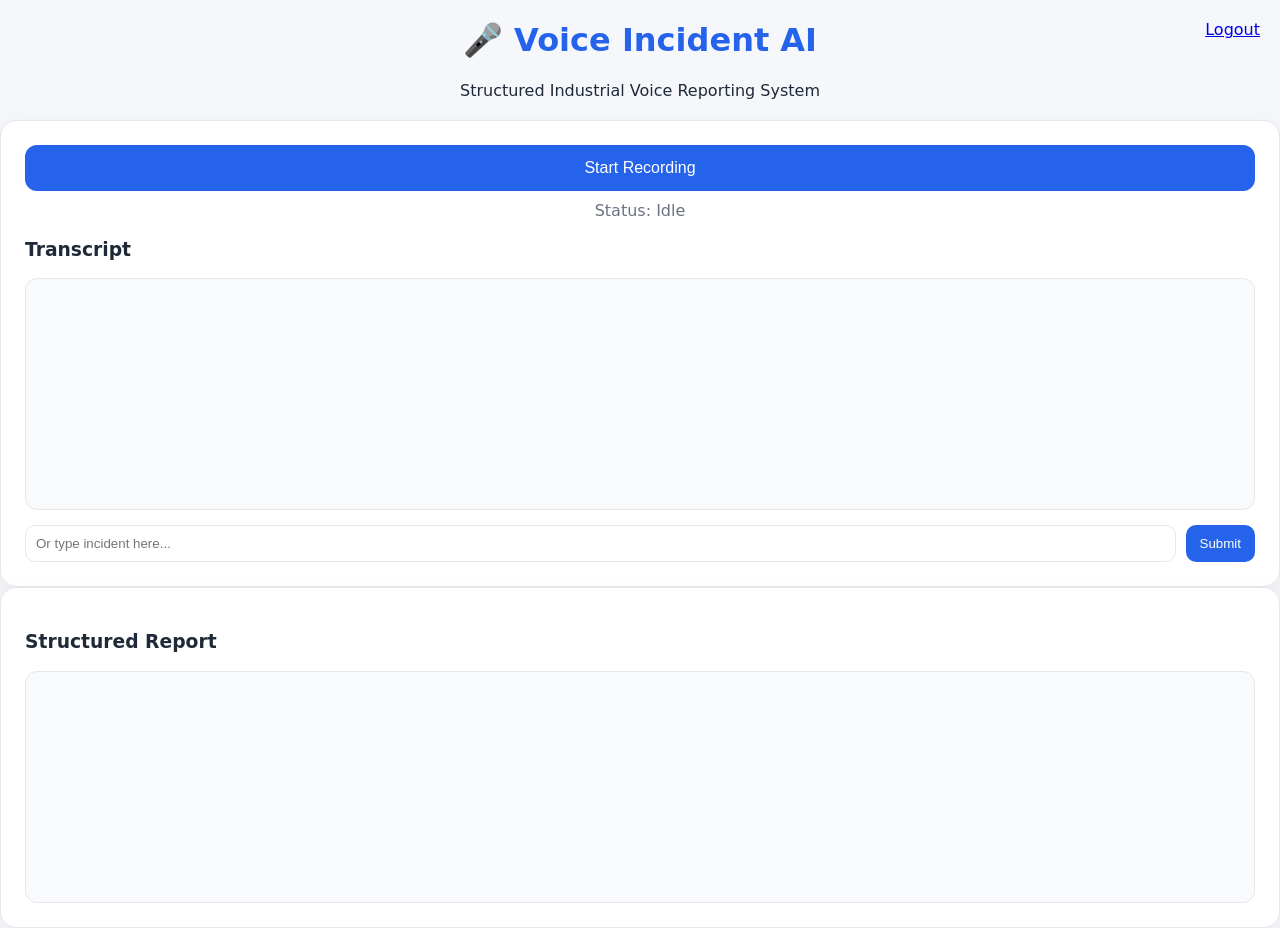
<file: templates/index.html>
<!DOCTYPE html>
<html>
<head>
    <title>Voice Incident AI</title>
    <link rel="stylesheet" href="/static/style.css">
</head>
<body>
<a href="/logout" style="position:absolute; top:20px; right:20px;">Logout</a>
<div class="header">
    <h1>🎤 Voice Incident AI</h1>
    <p>Structured Industrial Voice Reporting System</p>
</div>

<div class="main-container">

    <!-- LEFT PANEL -->
    <div class="panel">

        <button id="recordBtn">Start Recording</button>
        <p id="status">Status: Idle</p>

        <h3>Transcript</h3>
        <div id="transcriptBox" class="box"></div>

        <!-- TEXT INPUT -->
        <div class="text-input-section">
            <input type="text" id="manualText" placeholder="Or type incident here..." />
            <button onclick="sendText()">Submit</button>
        </div>

    </div>

    <!-- RIGHT PANEL -->
    <div class="panel">

        <h3>Structured Report</h3>
        <div id="jsonBox" class="box"></div>

    </div>

</div>

<script src="/static/script.js"></script>

<script>
async function sendText() {

    const text = document.getElementById("manualText").value.trim();
    if (!text) return;

    document.getElementById("status").innerText = "Processing text...";

    const formData = new FormData();
    formData.append("text", text);

    const res = await fetch("/upload_audio", {
        method: "POST",
        body: formData
    });

    const data = await res.json();

    document.getElementById("transcriptBox").innerText = data.transcript;

    if (data.needs_clarification) {
        document.getElementById("jsonBox").innerHTML = `
            <b>⚠️ Clarification</b><br>
            ${data.clarification_question}
        `;
    } else {
        const s = data.structured;

        document.getElementById("jsonBox").innerHTML = `
            <b>Reporter:</b> ${s.reporter_name || "-"}<br>
            <b>Department:</b> ${s.department || "-"}<br>
            <b>Equipment:</b> ${s.equipment || "-"}<br>
            <b>Location:</b> ${s.location_or_unit || "-"}<br>
            <b>Incident:</b> ${s.incident_summary || "-"}<br>
            <b>Severity:</b> ${s.severity || "-"}<br>
            <b>Action:</b> ${s.suggested_action || "-"}
        `;
    }

    document.getElementById("status").innerText = "✅ Done";
    document.getElementById("manualText").value = "";
}
</script>

</body>
</html>
</file>
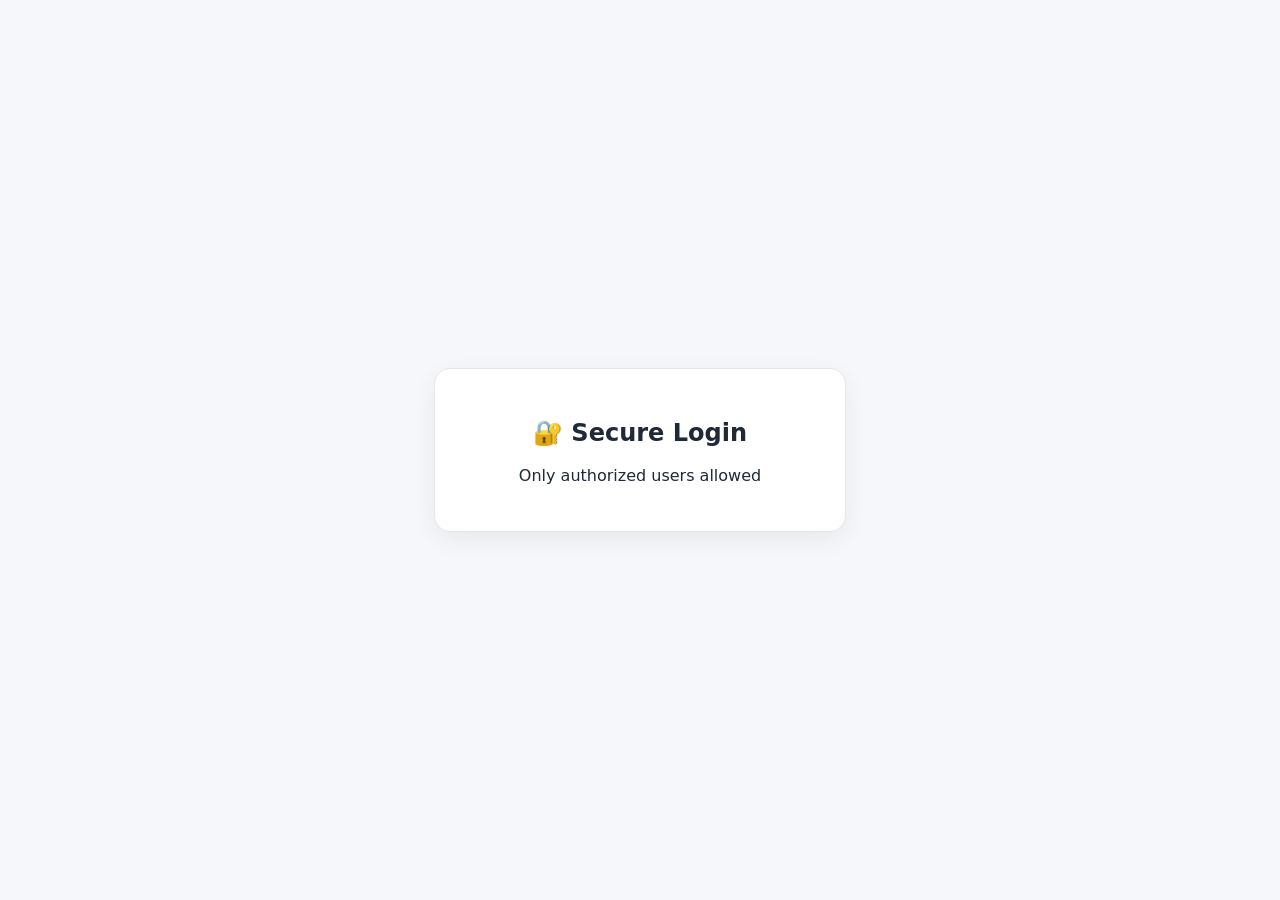
<file: templates/login.html>
<!DOCTYPE html>
<html>
<head>
    <title>Secure Login</title>
    <link rel="stylesheet" href="/static/style.css">

    <script src="https://accounts.google.com/gsi/client" async defer></script>
</head>
<body>

<div class="login-wrapper">

    <div class="login-card">

        <h2>🔐 Secure Login</h2>
        <p class="subtitle">Only authorized users allowed</p>

        <!-- GOOGLE -->
        <div id="g_id_onload"
             data-client_id="284391924030-6364to5tehb446ru4fm446e7abk9ag4g.apps.googleusercontent.com"
             data-callback="handleCredentialResponse">
        </div>

        <div class="g_id_signin"></div>

        <p id="error" class="error"></p>

    </div>

</div>

<script>
function handleCredentialResponse(response) {

    fetch("/google_login", {
        method: "POST",
        headers: {
            "Content-Type": "application/json"
        },
        body: JSON.stringify({
            credential: response.credential
        })
    })
    .then(res => res.json())
    .then(data => {
        if (data.redirect) {
            window.location.href = data.redirect;
        } else {
            document.getElementById("error").innerText = data.error;
        }
    });
}
</script>

</body>
</html>
</file>
<file: static/style.css>
:root {
    --primary: #2563eb;
    --success: #16a34a;
    --danger: #dc2626;

    --bg: #f5f7fb;
    --card-bg: #ffffff;

    --text-main: #1f2937;
    --text-muted: #6b7280;

    --border: #e5e7eb;
    --shadow: 0 8px 25px rgba(0, 0, 0, 0.06);
}

/* ---------- BASE ---------- */

body {
    font-family: 'Inter', system-ui, sans-serif;
    background: var(--bg);
    color: var(--text-main);
    margin: 0;
}

/* ---------- LAYOUT ---------- */

.container {
    display: flex;
    min-height: 100vh;
}

/* ---------- SIDEBAR ---------- */

.sidebar {
    width: 220px;
    background: white;
    padding: 20px;
    border-right: 1px solid var(--border);
}

.sidebar h2 {
    margin: 0;
    color: var(--primary);
}

/* ---------- MAIN ---------- */

.main {
    flex: 1;
    padding: 30px;
}

/* ---------- PANELS ---------- */

.panel {
    background: var(--card-bg);
    border: 1px solid var(--border);
    border-radius: 16px;
    padding: 24px;
    box-shadow: var(--shadow);
}

/* ---------- HEADER ---------- */

.header {
    text-align: center;
    margin: 20px 0;
}

.header h1 {
    font-size: 2rem;
    font-weight: 700;
    color: var(--primary);
}

/* ---------- BUTTON ---------- */

#recordBtn {
    width: 100%;
    padding: 14px;
    font-size: 1rem;
    border-radius: 12px;
    border: none;
    background: var(--primary);
    color: white;
    cursor: pointer;
}

#recordBtn:hover {
    background: #1e40af;
}

/* ---------- STATUS ---------- */

#status {
    margin: 10px 0;
    text-align: center;
    color: var(--text-muted);
}

/* ---------- BOX ---------- */

.box {
    background: #f9fafb;
    border: 1px solid var(--border);
    border-radius: 12px;
    padding: 15px;
    min-height: 200px;
}

/* ---------- INPUT ---------- */

.text-input-section {
    margin-top: 15px;
    display: flex;
    gap: 10px;
}

.text-input-section input {
    flex: 1;
    padding: 10px;
    border-radius: 10px;
    border: 1px solid var(--border);
    background: white;
}

.text-input-section button {
    padding: 10px 14px;
    border-radius: 10px;
    border: none;
    background: var(--primary);
    color: white;
    cursor: pointer;
}

/* ---------- DASHBOARD ---------- */

.stats {
    display: flex;
    gap: 20px;
    margin-bottom: 20px;
}

.card {
    flex: 1;
    background: white;
    border-radius: 14px;
    padding: 18px;
    box-shadow: var(--shadow);
    text-align: center;
}

.card h3 {
    font-size: 0.85rem;
    color: var(--text-muted);
}

.card p {
    font-size: 24px;
    margin-top: 10px;
    font-weight: bold;
}

/* highlight high */
.card.high {
    border-left: 4px solid var(--danger);
}

/* ---------- TABLE ---------- */

.table-container {
    background: white;
    border-radius: 14px;
    border: 1px solid var(--border);
    overflow: hidden;
}

table {
    width: 100%;
    border-collapse: collapse;
}

th {
    background: #f3f4f6;
    padding: 12px;
    text-align: left;
    font-size: 13px;
    color: var(--text-muted);
}

td {
    padding: 12px;
    border-bottom: 1px solid var(--border);
}

tr:hover {
    background: #f9fafb;
}

/* ---------- SEVERITY ---------- */

.severity-high {
    color: var(--danger);
    font-weight: bold;
}

.severity-medium {
    color: #f59e0b;
}

.severity-low {
    color: var(--success);
}

/* ---------- LOGIN ---------- */

.login-wrapper {
    display: flex;
    justify-content: center;
    align-items: center;
    height: 100vh;
}

.login-card {
    width: 350px;
    padding: 30px;
    border-radius: 16px;
    background: white;
    border: 1px solid var(--border);
    box-shadow: var(--shadow);
    text-align: center;
}

.login-card input {
    width: 100%;
    padding: 12px;
    border-radius: 10px;
    border: 1px solid var(--border);
    margin-bottom: 10px;
}

.login-card button {
    width: 100%;
    padding: 12px;
    border-radius: 10px;
    background: var(--primary);
    color: white;
    border: none;
}

.error {
    color: var(--danger);
}

.hint {
    margin-top: 10px;
    font-size: 0.8rem;
    color: var(--text-muted);
}
</file>
